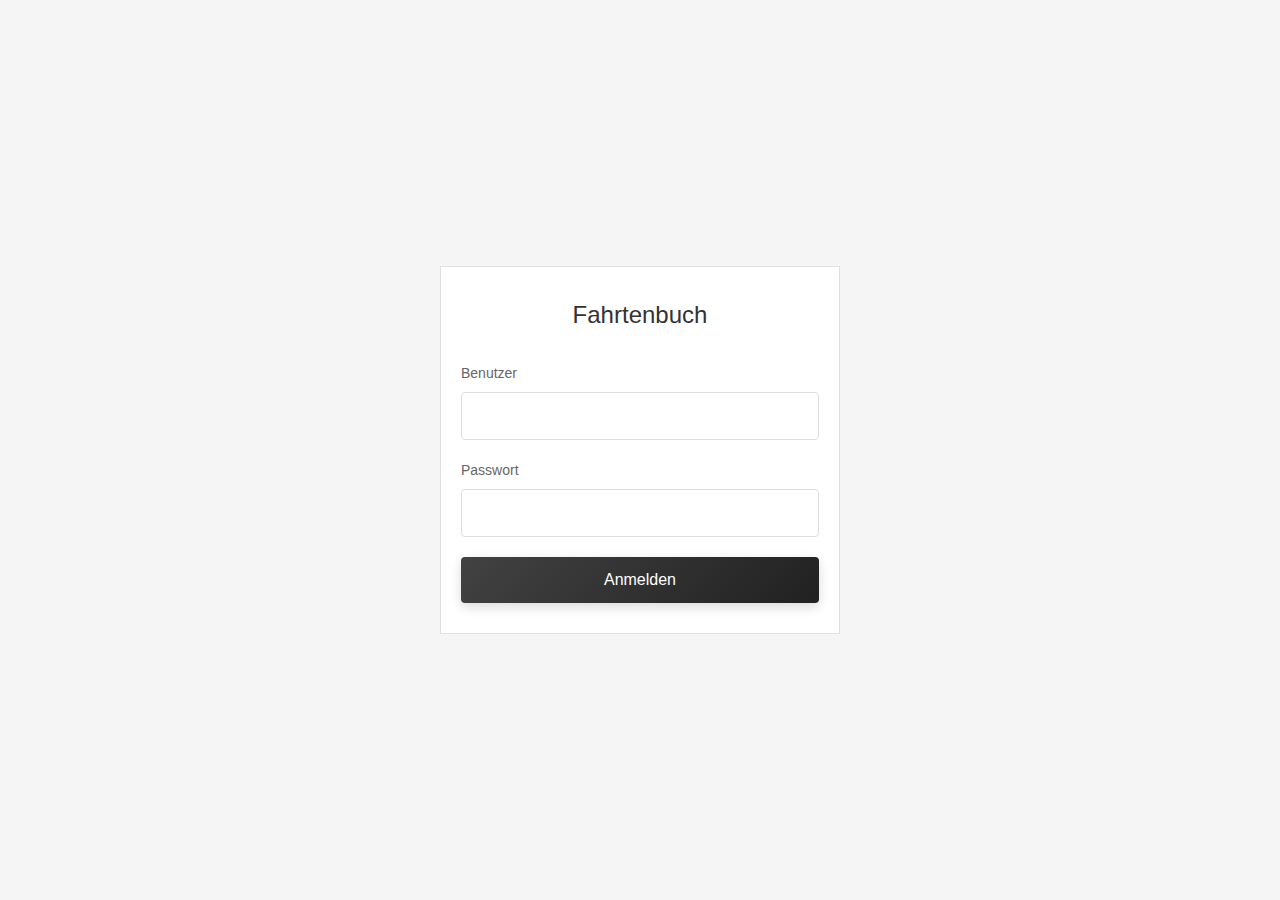
<file: index.html>
<!DOCTYPE html>
<html lang="de">
<head>
    <meta charset="UTF-8">
    <meta name="viewport" content="width=device-width, initial-scale=1.0, maximum-scale=1.0, user-scalable=no">
    <meta name="apple-mobile-web-app-capable" content="yes">
    <meta name="apple-mobile-web-app-status-bar-style" content="default">
    <title>Fahrtenbuch - Login</title>
    <link rel="stylesheet" href="styles.css">
</head>
<body>
    <div class="login-container">
        <div class="login-box">
            <h1>Fahrtenbuch</h1>
            <form id="loginForm">
                <div class="form-group">
                    <label for="username">Benutzer</label>
                    <input type="text" id="username" name="username" required autocomplete="username">
                </div>
                <div class="form-group">
                    <label for="password">Passwort</label>
                    <input type="password" id="password" name="password" required autocomplete="current-password">
                </div>
                <button type="submit" class="btn btn-primary">Anmelden</button>
                <div id="errorMessage" class="error-message"></div>
            </form>
        </div>
    </div>
    <!-- Optional: Firebase auch auf Login-Seite laden, falls später benötigt -->
    <script src="login.js"></script>
</body>
</html>
</file>
<file: styles.css>
* {
    margin: 0;
    padding: 0;
    box-sizing: border-box;
    -webkit-tap-highlight-color: transparent;
}

body {
    font-family: -apple-system, BlinkMacSystemFont, 'Segoe UI', Roboto, Oxygen, Ubuntu, Cantarell, sans-serif;
    background: #f5f5f5;
    min-height: 100vh;
    color: #333;
    font-size: 16px;
    line-height: 1.5;
}

/* Login Styles */
.login-container {
    display: flex;
    justify-content: center;
    align-items: center;
    min-height: 100vh;
    padding: 20px;
}

.login-box {
    background: white;
    padding: 30px 20px;
    border-radius: 0;
    width: 100%;
    max-width: 400px;
    border: 1px solid #e0e0e0;
}

.login-box h1 {
    text-align: center;
    margin-bottom: 30px;
    color: #333;
    font-size: 24px;
    font-weight: 400;
}

.form-group {
    margin-bottom: 20px;
}

.form-group label {
    display: block;
    margin-bottom: 8px;
    font-weight: 400;
    color: #666;
    font-size: 14px;
}

.form-group input {
    width: 100%;
    padding: 14px;
    border: 1px solid #ddd;
    border-radius: 4px;
    font-size: 16px;
    transition: border-color 0.2s;
    background: #fff;
}

.form-group input:focus {
    outline: none;
    border-color: #333;
}

.btn {
    padding: 14px 24px;
    border: none;
    border-radius: 4px;
    font-size: 16px;
    font-weight: 500;
    cursor: pointer;
    transition: background-color 0.2s;
    width: 100%;
    appearance: none;
    -webkit-appearance: none;
    touch-action: manipulation;
    min-height: 44px;
}

.btn-primary {
    background: linear-gradient(135deg, #424242 0%, #212121 100%);
    color: white;
    box-shadow: 0 4px 12px rgba(0, 0, 0, 0.15);
}

.btn-primary:active {
    background: linear-gradient(135deg, #212121 0%, #000000 100%);
    box-shadow: 0 2px 6px rgba(0, 0, 0, 0.2);
}

.btn-secondary {
    background: #666;
    color: white;
    width: auto;
    padding: 10px 16px;
    font-size: 14px;
    min-height: 40px;
}

.btn-secondary:active {
    background: #555;
}

.btn-danger {
    background: #d32f2f;
    color: white;
}

.btn-danger:active {
    background: #b71c1c;
}

.btn-large {
    font-size: 18px;
    padding: 18px 24px;
    min-height: 56px;
}

.error-message {
    color: #d32f2f;
    margin-top: 15px;
    text-align: center;
    font-size: 14px;
    display: none;
}

.error-message.show {
    display: block;
}

/* Main Page Styles - Mobile First */
.main-container {
    max-width: 100%;
    margin: 0;
    padding: 0;
}

header {
    background: white;
    padding: 16px 20px;
    border-bottom: 1px solid #e0e0e0;
    margin-bottom: 0;
    display: flex;
    justify-content: space-between;
    align-items: flex-start;
    gap: 16px;
    position: sticky;
    top: 0;
    z-index: 100;
    box-shadow: 0 2px 4px rgba(0, 0, 0, 0.04);
}

header h1 {
    color: #333;
    font-size: 20px;
    font-weight: 400;
}

.user-info {
    display: flex;
    align-items: center;
    gap: 12px;
}

#usernameDisplay {
    font-weight: 400;
    color: #666;
    font-size: 14px;
}

.header-main {
    display: flex;
    flex-direction: column;
    gap: 12px;
    flex: 1;
}

.odometer-card {
    background: linear-gradient(135deg, #ffffff 0%, #f8f9fa 100%);
    border: 1px solid #e0e0e0;
    border-radius: 12px;
    padding: 16px;
    display: flex;
    flex-direction: column;
    gap: 16px;
    box-shadow: 0 2px 8px rgba(0, 0, 0, 0.06);
}

.odometer-row label {
    display: block;
    font-size: 13px;
    color: #555;
    margin-bottom: 6px;
}

.odometer-input-group {
    display: flex;
    gap: 8px;
}

.odometer-input-group input {
    flex: 1;
    padding: 12px 16px;
    border: 2px solid #e0e0e0;
    border-radius: 8px;
    font-size: 16px;
    transition: all 0.2s ease;
    background: white;
}

.odometer-input-group input:focus {
    outline: none;
    border-color: #424242;
    box-shadow: 0 0 0 3px rgba(66, 66, 66, 0.1);
}

.odometer-stats {
    display: flex;
    flex-direction: column;
    gap: 12px;
}

.stat-card {
    background: white;
    border: 1px solid #e8e8e8;
    border-radius: 8px;
    padding: 12px;
    display: flex;
    flex-direction: column;
    gap: 4px;
    transition: all 0.2s ease;
}

.stat-card-highlight {
    background: linear-gradient(135deg, #F5F5F5 0%, #EEEEEE 100%);
    border-color: #BDBDBD;
    box-shadow: 0 2px 4px rgba(0, 0, 0, 0.08);
}

.stat-label {
    font-size: 12px;
    color: #666;
    text-transform: uppercase;
    letter-spacing: 0.5px;
    font-weight: 500;
}

.stat-value {
    font-size: 20px;
    font-weight: 600;
    color: #333;
    line-height: 1.2;
}

.stat-hint {
    font-size: 11px;
    color: #666;
    margin-top: 4px;
    font-style: italic;
}

.btn-small {
    width: auto;
    font-size: 14px;
    padding: 10px 16px;
    align-self: flex-start;
}

.fahrt-controls {
    text-align: center;
    margin-bottom: 0;
    padding: 20px;
    background: white;
    border-bottom: 1px solid #e0e0e0;
}

.fahrt-controls button {
    margin: 0;
    width: 100%;
    max-width: 100%;
}

.fahrten-liste {
    background: white;
    padding: 0;
}

.fahrten-liste h2 {
    margin: 0;
    padding: 16px 20px;
    color: #333;
    font-size: 18px;
    font-weight: 400;
    border-bottom: 1px solid #e0e0e0;
}

.fahrt-item {
    background: white;
    padding: 16px 20px;
    margin: 0;
    cursor: pointer;
    border-bottom: 1px solid #e0e0e0;
    transition: background-color 0.2s;
    -webkit-tap-highlight-color: rgba(0, 0, 0, 0.05);
}

.fahrt-item:active {
    background: #f5f5f5;
}

.fahrt-item:last-child {
    border-bottom: none;
}

.fahrt-item-header {
    display: flex;
    justify-content: space-between;
    align-items: center;
    margin-bottom: 8px;
}

.fahrt-item-date {
    font-weight: 500;
    color: #333;
    font-size: 16px;
}

.fahrt-item-info {
    display: flex;
    gap: 16px;
    color: #666;
    font-size: 14px;
}

.info-badge {
    display: inline-flex;
    align-items: center;
    gap: 4px;
}

.no-fahrten {
    text-align: center;
    color: #999;
    padding: 60px 20px;
    font-size: 14px;
}

/* Tabs */
.tabs {
    display: flex;
    background: white;
    border-bottom: 1px solid #e0e0e0;
}

.tab-button {
    flex: 1;
    padding: 12px 8px;
    background: transparent;
    border: none;
    border-bottom: 2px solid transparent;
    font-size: 14px;
    color: #666;
    cursor: pointer;
}

.tab-button.active {
    color: #333;
    border-bottom-color: #333;
    font-weight: 500;
}

.tab-panel { display: none; }
.tab-panel.active { display: block; }

.past-header {
    display: flex;
    align-items: center;
    justify-content: space-between;
    gap: 8px;
    padding: 0 20px;
    border-bottom: 1px solid #e0e0e0;
}

.past-header h2 { padding: 16px 0; margin: 0; }

.quick-filters { display: flex; gap: 8px; }
.quick-filters .btn { width: auto; padding: 8px 12px; font-size: 13px; min-height: 36px; }

/* Modal Styles */
.modal {
    display: none;
    position: fixed;
    z-index: 1000;
    left: 0;
    top: 0;
    width: 100%;
    height: 100%;
    background-color: rgba(0, 0, 0, 0.5);
    overflow: auto;
    -webkit-overflow-scrolling: touch;
}

.modal-content {
    background-color: white;
    margin: 0;
    padding: 0;
    border-radius: 0;
    width: 100%;
    min-height: 100vh;
    position: relative;
}

.modal-content h2 {
    padding: 16px 20px;
    font-size: 20px;
    font-weight: 400;
    color: #333;
    border-bottom: 1px solid #e0e0e0;
    margin: 0;
}

.close {
    position: absolute;
    top: 16px;
    right: 20px;
    color: #666;
    font-size: 32px;
    font-weight: 300;
    cursor: pointer;
    line-height: 1;
    width: 32px;
    height: 32px;
    display: flex;
    align-items: center;
    justify-content: center;
    -webkit-tap-highlight-color: rgba(0, 0, 0, 0.1);
}

.close:active {
    color: #000;
}

.detail-info {
    padding: 20px;
    margin-bottom: 0;
}

.info-item {
    padding: 12px 0;
    border-bottom: 1px solid #e0e0e0;
    font-size: 15px;
}

.info-item:last-child {
    border-bottom: none;
}

.info-item strong {
    color: #333;
    margin-right: 10px;
    font-weight: 500;
    display: inline-block;
    min-width: 140px;
}

.detail-map {
    height: 300px;
    width: 100%;
    border-radius: 0;
    margin-top: 0;
    border-top: 1px solid #e0e0e0;
}

.day-summary-body {
    padding: 24px 20px;
    display: flex;
    flex-direction: column;
    gap: 20px;
    font-size: 15px;
    text-align: center;
}

.summary-icon {
    width: 64px;
    height: 64px;
    border-radius: 50%;
    background: linear-gradient(135deg, #424242 0%, #212121 100%);
    color: white;
    font-size: 32px;
    display: flex;
    align-items: center;
    justify-content: center;
    margin: 0 auto 8px;
    box-shadow: 0 4px 12px rgba(0, 0, 0, 0.2);
}

.summary-title {
    font-size: 24px;
    font-weight: 600;
    color: #333;
    margin: 0 0 8px 0;
}

.day-summary-message {
    color: #666;
    line-height: 1.6;
    margin-bottom: 8px;
}

.summary-info {
    display: flex;
    flex-direction: column;
    gap: 12px;
    margin: 8px 0;
}

.summary-card {
    background: #f8f9fa;
    border: 1px solid #e0e0e0;
    border-radius: 10px;
    padding: 16px;
    display: flex;
    flex-direction: column;
    gap: 8px;
    text-align: left;
}

.summary-card-result {
    background: linear-gradient(135deg, #FAFAFA 0%, #F5F5F5 100%);
    border-color: #757575;
    box-shadow: 0 2px 8px rgba(0, 0, 0, 0.1);
}

.summary-label {
    font-size: 12px;
    color: #666;
    text-transform: uppercase;
    letter-spacing: 0.5px;
    font-weight: 500;
}

.summary-value {
    font-size: 24px;
    font-weight: 600;
    color: #333;
    line-height: 1.2;
}

.summary-value-large {
    font-size: 32px;
    font-weight: 700;
    color: #212121;
    line-height: 1.2;
}

.summary-input label {
    display: block;
    font-size: 14px;
    color: #555;
    margin-bottom: 6px;
}

.summary-input input {
    width: 100%;
    padding: 14px 16px;
    border: 2px solid #e0e0e0;
    border-radius: 8px;
    font-size: 18px;
    font-weight: 500;
    text-align: center;
    transition: all 0.2s ease;
    background: white;
}

.summary-input input:focus {
    outline: none;
    border-color: #424242;
    box-shadow: 0 0 0 3px rgba(66, 66, 66, 0.1);
}

.modal-actions {
    display: flex;
    gap: 12px;
}

.modal-actions .btn {
    flex: 1;
}

/* Loading Indicator */
.loading {
    text-align: center;
    padding: 20px;
    color: #666;
}

/* Active Fahrt Indicator */
.fahrt-active {
    background: #fff8e1;
}

.fahrt-active .fahrt-item-header {
    color: #333;
}

/* Mobile optimizations */
@media (max-width: 480px) {
    header {
        flex-direction: column;
        align-items: stretch;
    }

    .user-info {
        justify-content: space-between;
    }

    .modal-actions {
        flex-direction: column;
    }

    .login-box {
        padding: 24px 16px;
    }

    .login-box h1 {
        font-size: 22px;
        margin-bottom: 24px;
    }

    .info-item strong {
        min-width: 120px;
        font-size: 14px;
    }

    .fahrt-item-info {
        flex-direction: column;
        gap: 8px;
    }

    .detail-map {
        height: 250px;
    }

    .summary-icon {
        width: 56px;
        height: 56px;
        font-size: 28px;
    }

    .summary-title {
        font-size: 20px;
    }

    .summary-value {
        font-size: 20px;
    }

    .summary-value-large {
        font-size: 28px;
    }

    .stat-value {
        font-size: 18px;
    }
}

/* Desktop adjustments */
@media (min-width: 768px) {
    .main-container {
        max-width: 600px;
        margin: 0 auto;
    }

    header {
        align-items: center;
    }

    .modal-content {
        margin: 5% auto;
        border-radius: 4px;
        width: 90%;
        max-width: 700px;
        min-height: auto;
    }

    .detail-map {
        height: 400px;
        border-radius: 4px;
        margin-top: 20px;
    }
}
</file>
